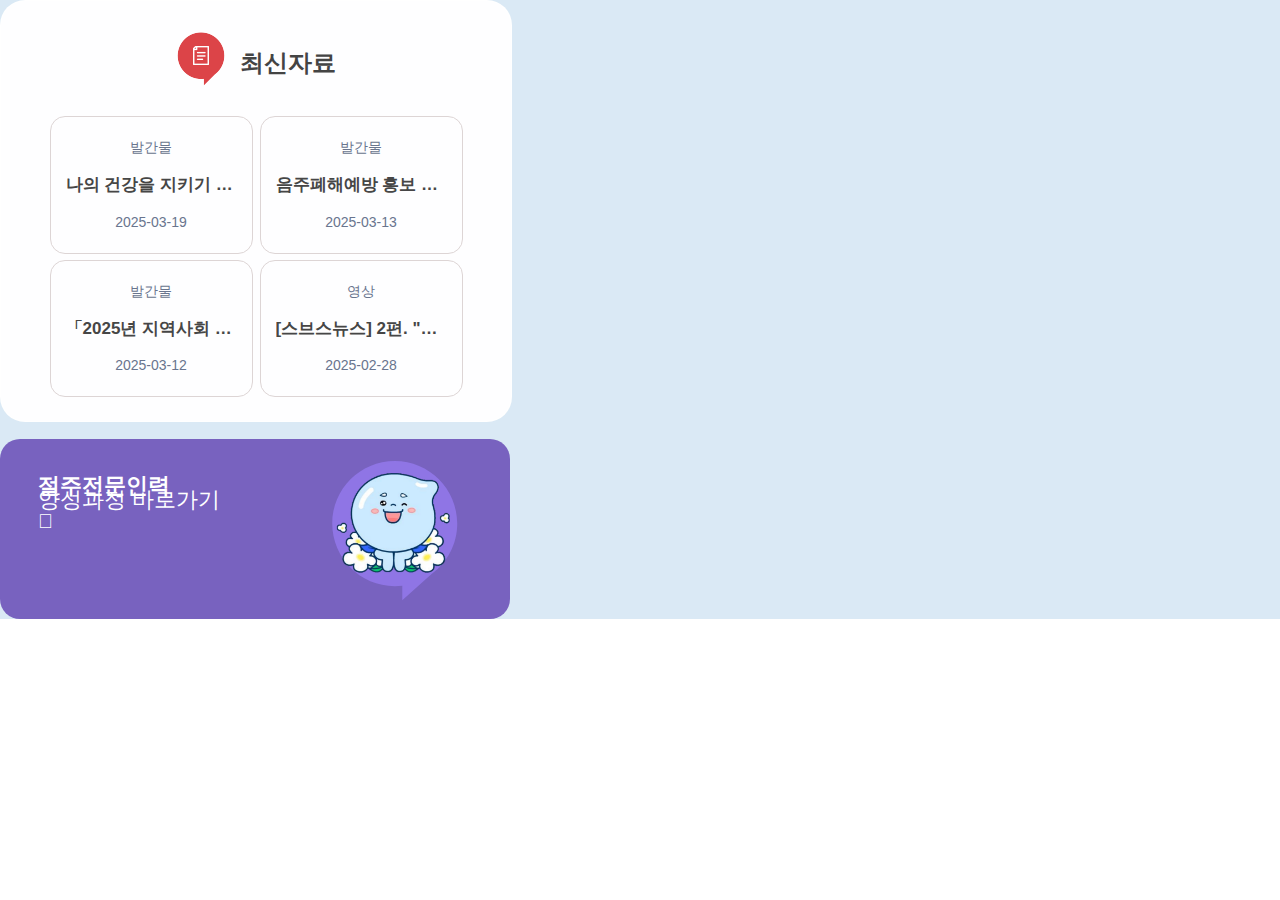
<file: index.html>
<!DOCTYPE html>
<html lang="ko">
  <head>
    <meta charset="UTF-8" />
    <meta name="viewport" content="width=device-width, initial-scale=1.0" />
    <title>절주온</title>

    <!-- 메인 > 왼쪽 > 아래 영역 -->
    <!-- 화살표 이모티콘 넣기 위해 cdnjs-fontawesome 코드 추가 -->
    <link
      rel="stylesheet"
      href="https://cdnjs.cloudflare.com/ajax/libs/font-awesome/6.7.2/css/all.min.css"
      integrity="sha512-Evv84Mr4kqVGRNSgIGL/F/aIDqQb7xQ2vcrdIwxfjThSH8CSR7PBEakCr51Ck+w+/U6swU2Im1vVX0SVk9ABhg=="
      crossorigin="anonymous"
      referrerpolicy="no-referrer"
    />
    <!-- cdnjs-fontawesome 코드 끝 -->

    <link rel="stylesheet" href="./style.css" />
    <script src="./main.js" defer></script>
  </head>
  <body>
    <div id="app">
      <!-- 헤더 영역 시작 -->
      <header id="header"></header>
      <!-- 헤더 영역 끝 -->
      <!-- 메인 영역 시작 -->
      <main id="main">
        <!-- 메인 왼쪽 영역 시작 -->
        <div class="left">
          <!-- '최신자료'-흰색 부분 전체 div로 묶음 -->
          <div class="leftTopWrap">
            <!-- '최신자료' 제목 부분 div -->
            <div class="leftTop">
              <div class="leftTopTitle"> <!-- 최신자료 제목 부분  -->
                <span><img src="./image/red_comma.png" alt="최신자료" /></span>
                <h2>최신자료</h2>
              </div>
              <!--  -->
              <div class="leftTopArticle"> <!-- '최신자료' 본문 요소 4개 묶는 div -->
                <ul>
                  <li>
                    <a
                      href="https://www.khepi.or.kr/board/view?linkId=1009351&menuId=MENU01181"
                    >
                      <p>발간물</p>
                      <p class="ellipsis">
                        나의 건강을 지키기 위한 '음주예방 가이드라인' 배포(대국민,
                        임산부, 어린이/청소년)
                      </p>
                      <p>2025-03-19</p>
                    </a>
                  </li>
                  <li>
                    <a
                      href="https://www.khepi.or.kr/board/view?linkId=1009326&menuId=MENU01181"
                    >
                      <p>발간물</p>
                      <p class="ellipsis">
                        음주폐해예방 홍보 신규 브랜드 '무음모드ON' 브랜드
                        가이드라인
                      </p>
                      <p>2025-03-13</p>
                    </a>
                  </li>
                  <li>
                    <a
                      href="https://www.khepi.or.kr/board/view?linkId=1009317&menuId=MENU01181"
                    >
                      <p>발간물</p>
                      <p class="ellipsis">
                        「2025년 지역사회 통합건강증진사업 안내 : 음주폐해예방」
                        안내서
                      </p>
                      <p>2025-03-12</p>
                    </a>
                  </li>
                  <li>
                    <a
                      href="https://www.khepi.or.kr/board/view?linkId=1009233&menuId=MENU00697"
                    >
                      <p>영상</p>
                      <p class="ellipsis">
                        [스브스뉴스] 2편. "술 땡겨요", 10대 인터뷰 본 교수님 반응
                      </p>
                      <p>2025-02-28</p>
                    </a>
                  </li>
                </ul>
              </div>
            </div>
          </div>
          <!-- 메인 > 왼쪽 > 아래 영역 시작 -->
          <!-- 전체 박스에  링크 연결 -->
          <div class="leftBottom">
            <a
              class="main_leftBottomLink"
              href="https://www.khepi.or.kr/acs/acsExpertEdu/main?menuId=MENU01174"
            >
              <div class="main_leftBottomBox">
                <!-- 왼쪽 영역 : 글씨 + 화살표 -->
                <span>
                  <div>절주전문인력</div>
                  <div>양성과정 바로가기</div>
                  <div><i class="fa-solid fa-arrow-right-long"></i></div>
                </span>
                <!-- 오른쪽 영역 : 캐릭터 이미지 -->
                <img
                  src="./image/jjo_character_flower.png"
                  alt="charater with flowers"
                />
              </div>
            </a>
          </div>
          <!-- 메인 > 왼쪽 > 아래 영역 끝 -->
          <!-- 메인 왼쪽 영역 끝 -->
        </div>
      </main>
      <!-- 메인 영역 끝 -->
      <!-- 하단 영역 시작 -->
      <footer id="footer"></footer>
      <!-- 하단 영역 끝 -->
    </div>
  </body>
</html>
</file>
<file: style.css>
/* 절주온 스타일시트 */
/* 초기화 */
html {
  margin: 0;
  padding: 0;
  color: #444;
  line-height: 1.5;
  vertical-align: baseline;
  font-size: 10px;
  font-family: Noto, "맑은 고딕", Malgun Gothic, "돋움", Dotum, "굴림", Gulim,
    Arial, Verdana, AppleGothic, UnDotum, sans-serif;
  font-weight: 200;
  overflow-y: scroll;
  -webkit-text-size-adjust: none;
  -moz-text-size-adjust: none;
  -ms-text-size-adjust: none;
}

body {
  margin: 0;
  padding: 0;
  font-size: 1.5rem;
}
/* 전체 색 지정 */
#app {
  background-color: #dae9f5;
}

/* main_left 스타일 지정 시작 */

.left * {
  font-family: nanumsquareround, sans-serif;
}
/* main_latestData 스타일 지정 시작 */

.leftTopWrap {
  display: flex;
  justify-content: center;
  align-items: center;
  flex-direction: column;
  border: 1px solid rgba(255, 255, 255, 0.951);
  border-radius: 25px;
  width: 510px;
  height: 420px;
  gap: 20px;
  background-color: rgba(255, 255, 255, 0.951);
  margin-bottom: 17px;
}

.leftTop {
  width: 100%;
  height: 100%;
  margin: 0 auto;
  display: flex;
  flex-direction: column;
}

.leftTopTitle {
  width: 100%;
  height: 15%;
  display: flex;
  flex-direction: row;
  align-items: center;
  justify-content: center;
  margin-top: 30px;
  gap: 15px;
  /* padding-top: 30px; */
}

.leftTopTitle h2 {
  font-size: 2.4rem;
  color: #444444;
}

.leftTopArticle {
  display: flex;
  width: 100%;
  height: 80%;
  justify-content: center;
  align-items: center;
}

.leftTopArticle > ul {
  display: flex;
  flex-wrap: wrap;
  width: calc(100% - 9rem);
  height: calc(100% - 4rem);
  padding: 0;
  margin: 0 auto;
  list-style: none;
  /* text-align: center; */
  /* text-decoration: none; */
  /* padding: 20px; */
}

.leftTopArticle li {
  width: 50%;
  height: 50%;
  padding: 2px;
  display: flex;
  box-sizing: border-box;
}

.leftTopArticle a {
  /* text-decoration: none; */
}

.leftTopArticle a {
  display: flex;
  flex-direction: column;
  justify-content: center;
  align-items: center;

  width: calc(100% - 5px);
  height: calc(100% - 4px);
  margin: 0 auto;
  border: 1px solid rgb(221, 213, 213);
  border-radius: 15px;
  color: black;
  text-decoration: none;
}

.leftTopArticle a p {
  margin: 7px 0;
  font-size: 14px;
  color: #69758e;
}

.leftTopArticle li a:hover {
  text-decoration: underline black;
}

.leftTopArticle a .ellipsis {
  overflow: hidden;
  white-space: nowrap;
  text-overflow: ellipsis;
  width: 85%;
  text-align: center;
  font-weight: bold;
  font-size: 17px;
  color: #464646;
}

/* .leftTop > div {
  display: flex;
  justify-content: center;
  align-items: center;
  gap: 10px;
}

.leftTop > div h2 {
  font-size: 24px;
}

.leftTop ul {
  text-align: center;
  justify-content: center;
  width: 100%;
}

.leftTop li {
  display: inline-block;
  text-align: center;
  justify-content: center;
  vertical-align: middle;
  padding: 5px;
  width: 40%;
}

.leftTop a {
  display: flex;
  flex-direction: column;
  justify-content: center;
  align-items: center;
  width: 211px;
  height: 138.39px;
  border: 1px solid rgb(221, 213, 213);
  border-radius: 15px;
  text-decoration: none;
  gap: 15px;
}

.leftTop li a:hover {
  text-decoration: underline black;
}

.leftTop a p {
  display: flex;
  max-width: 100%;
  font-size: 15px;
  color: black;
}

.leftTop .ellipsis {
  overflow: hidden;
  white-space: nowrap;
  text-overflow: ellipsis;
  width: 90%;
  text-align: center;
  font-weight: bold;
  font-size: 17px;
} */

/* main_latestData 스타일 지정 끝 */

/* 메인 > 왼쪽 > 아래 영역 시작 */
/* a 태그 밑줄 제거 */
.main_leftBottomLink {
  text-decoration: none;
}

/* div 박스 설정 */
.main_leftBottomBox {
  position: relative;
  background-color: rgb(120, 98, 191);
  width: 510px;
  height: 180px;
  border-radius: 20px;
  padding: 40px 38px 24px 38px;
  box-sizing: border-box;
  overflow: hidden;
}

/* 전체 박스 hover 이벤트 생성 */
.main_leftBottomLink:hover .fa-arrow-right-long {
  transform: translateX(10px);
}

/* div 박스 내부 왼쪽 부분 설정 */
.main_leftBottomBox span div {
  width: 50%;
  font-size: 22px;
  color: white;
  text-decoration: none;
  line-height: 1.4rem;
}

/* '절주전문인력' bold체 */
.main_leftBottomBox span div:first-of-type {
  font-weight: bold;
}

/* 화살표 설정 */
.fa-arrow-right-long {
  font-size: 20px;
  line-height: 2.8rem;
}

/* 캐릭터 이미지 설정 */
.main_leftBottomBox img {
  width: 150px;
  position: absolute;
  float: right;
  right: 8%;
  top: 12%;
}

/* 메인 > 왼쪽 > 아래 영역 끝 */
</file>
